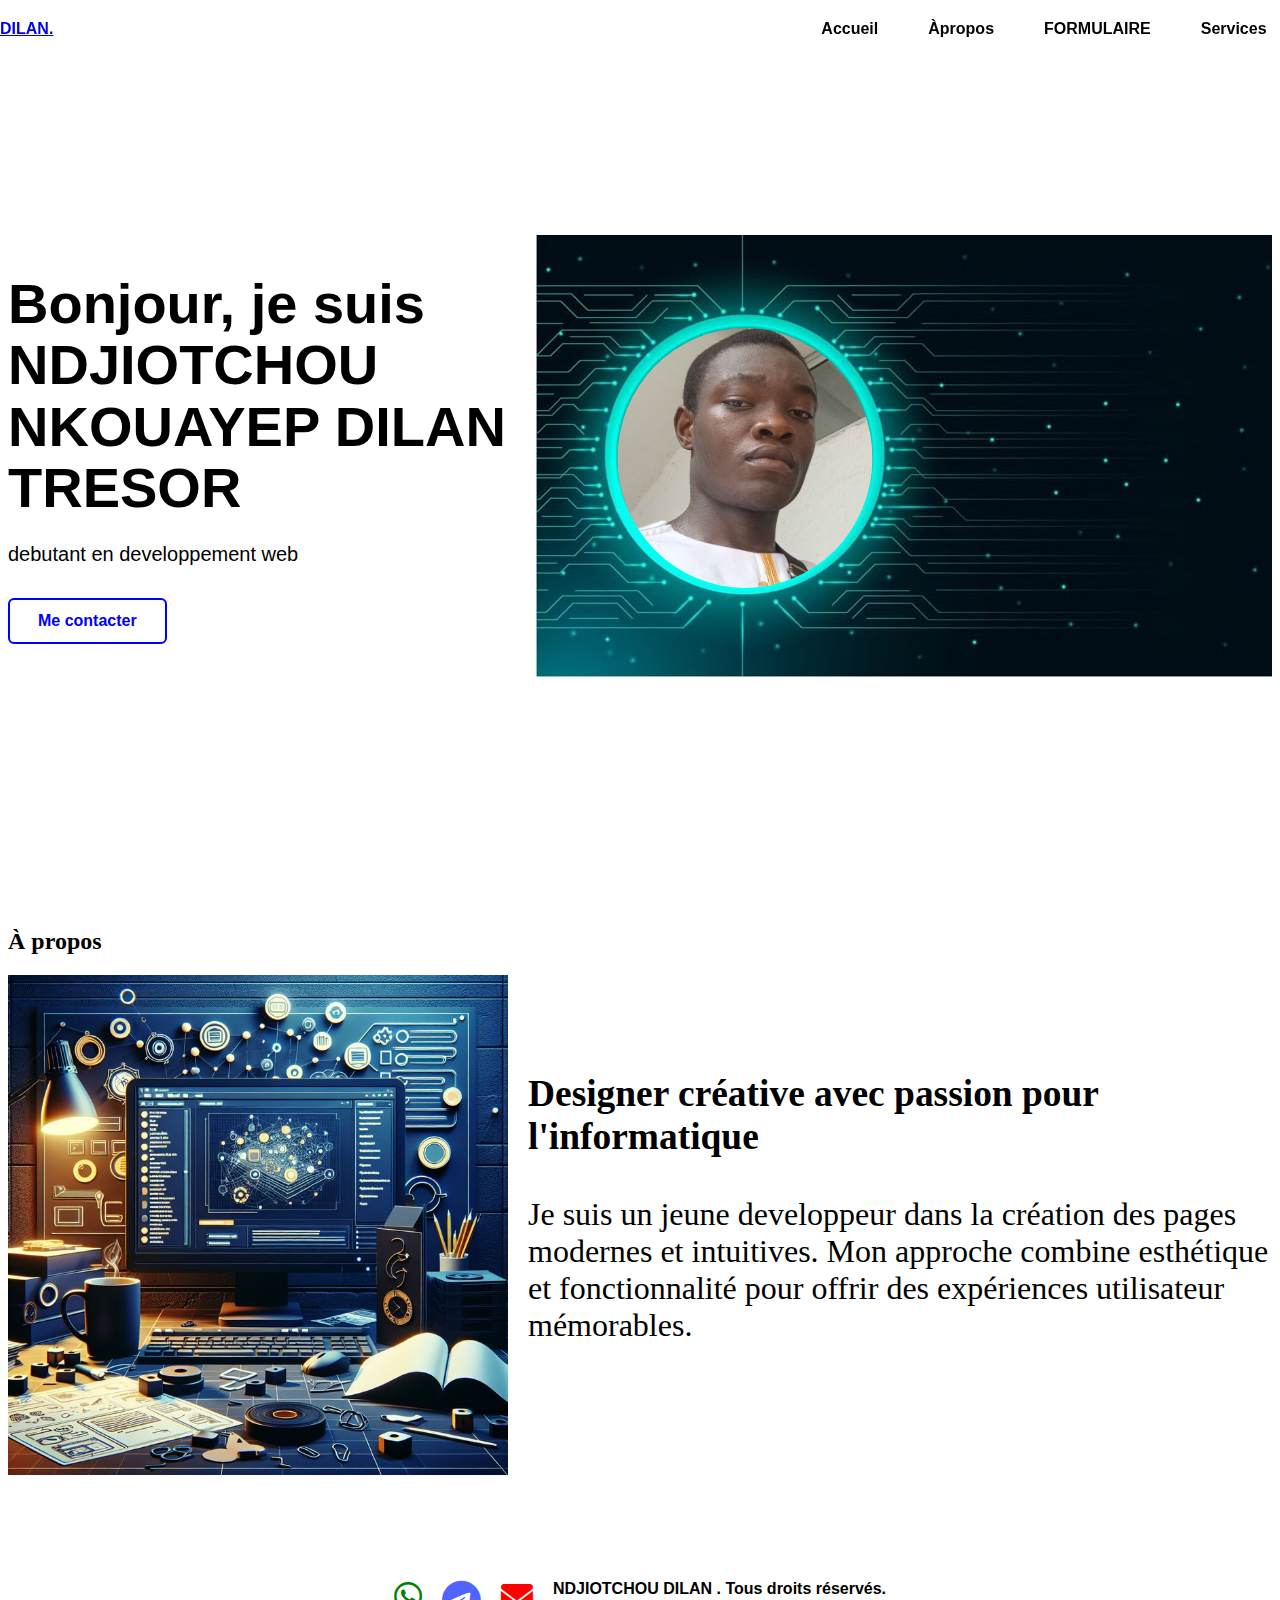
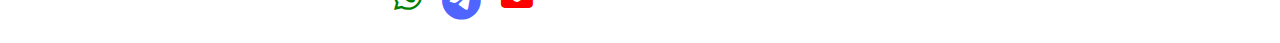
<file: index.html>
<!DOCTYPE html>
<html lang="fr">
<head>
    <meta charset="UTF-8">
    <link rel="stylesheet" href="style.css">
    <link rel="stylesheet" href="https://cdnjs.cloudflare.com/ajax/libs/font-awesome/6.4.0/css/all.min.css">
    <meta name="viewport" content="width=device-width, initial-scale=1.0">
    <title>PORTFOLIO</title>
</head>
<body>
      <header id="header">
        <div class="container">
            <nav class="navbar">
               <a href="#" class="logo">DILAN<span>.</span></a>
                <div class="navlinks">
                 
                    <a href="#ENTETE" class="nav-link">Accueil</a>
                    <a href="#about" class="nav-link">Àpropos</a>
                    <a href="formulaire.html" class="nav-link">FORMULAIRE</a>
                    <a href="services.html" class="nav-link">Services</a>
                    <a href="CV.html" class="nav-link">MonCV</a>
                    <a href="#contacts" class="nav-link">Contact</a>
                </div>
                <div class="hamburger">
                    <i class="fas fa-bars"></i>
                </div>
            </nav>
        </div>
    </header>

    <!-- ENTETE -->
    <section id="ENTETE">
            <div class="texte">
                <div class="profil">
                    <h1 class="name">Bonjour, je suis <span>NDJIOTCHOU NKOUAYEP DILAN TRESOR</span></h1>
                    <p class="paragraphe">debutant en developpement web</p>
                    <div class="me contacter">
                        <a href="#contacts" class="btn btn-outline">Me contacter</a>
                    </div>
                </div>
                <div class="photo">
                    <img src="image5.jpg" alt="espace photo">
                    <img src="imagecv.jpg" alt="ma photo"class="image">
                </div>
            </div>
    </section>

    <!-- CORPS -->
    <section id="about" class="section">
        <div class="container">
            <h2 class="">À propos</h2>
            
            <div class="corps">
                <div class="propos">
                    <img src="image4.jpg" alt="hight tech" class="esthétique">
                </div>
                
                <div class="motivation">
                    <h3 class="">Designer créative avec passion pour l'informatique</h3>
                    <p class="">Je suis un jeune developpeur  dans la  création des pages modernes et intuitives. Mon approche combine esthétique et fonctionnalité pour offrir des expériences utilisateur mémorables.</p>
                </div>
            </div>         
        </div>
    </section>    
     <footer id="contacts">
        <div class="social">
            <!-- commencer une discussion  selon le reseau de son choix -->
            <a href="https://wa.me/+237675627793" target="_blank">
                <i  class="fab fa-whatsapp"></i>
            </a>
            <a href="https://t.me/ËLRËFË" target="_blank">
                <i  class="fab fa-telegram"></i>
            </a>
            <a href="mailto:ndjiotchoudilan@gmail.com">
                <i  class="fas fa-envelope"></i>
            </a>
            <b> NDJIOTCHOU DILAN  . Tous droits réservés.</b>
            
        </div>
    </footer>
    

</body>
</html>

</body>
</html>
</file>
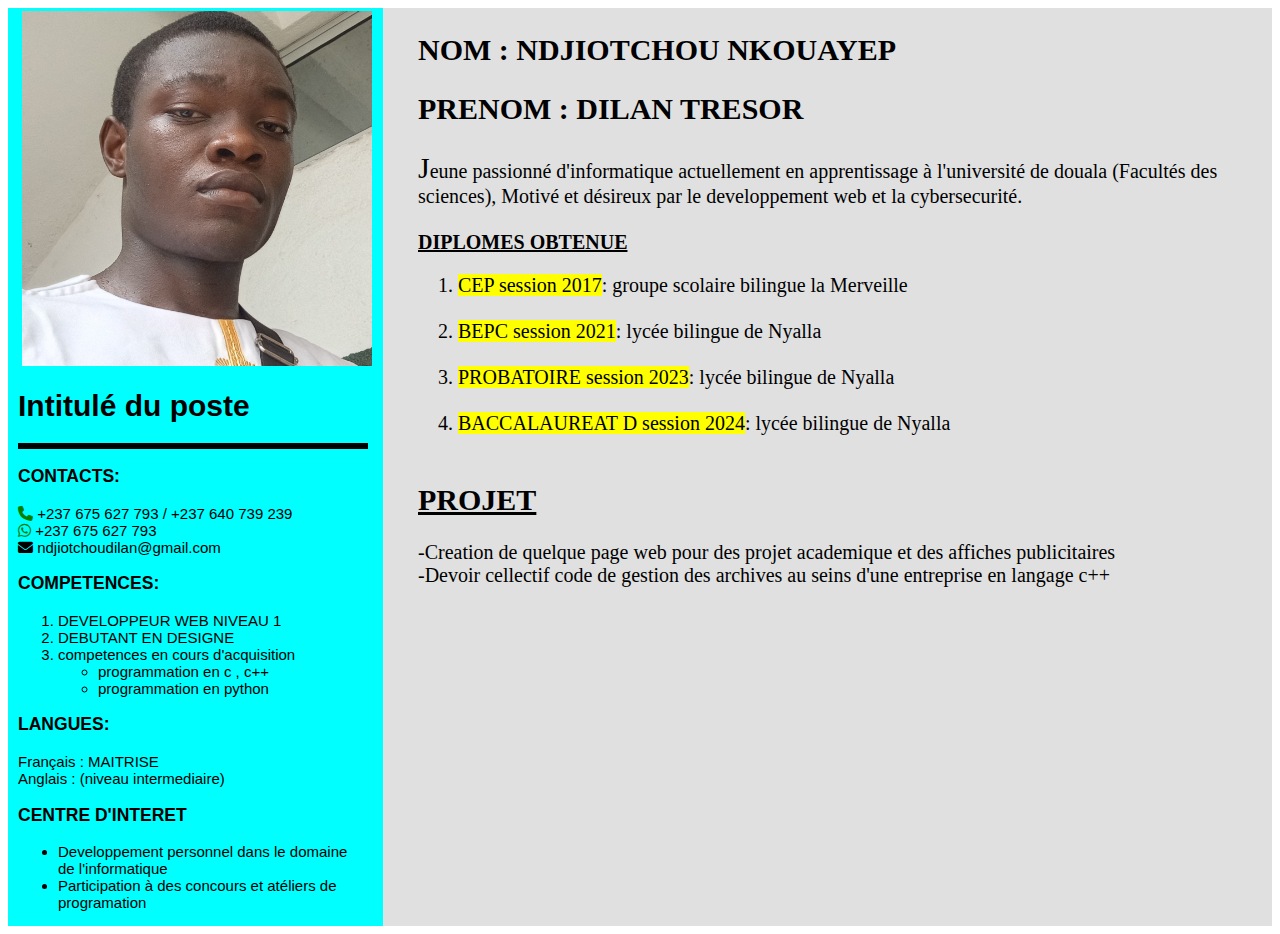
<file: CV.html>
<!DOCTYPE html>
<html lang="en">
<head>
    <meta charset="UTF-8">
    <link rel="stylesheet" href="stylecv.css">
    <link rel="stylesheet" href="https://cdnjs.cloudflare.com/ajax/libs/font-awesome/6.4.0/css/all.min.css">
    <meta name="viewport" content="width=device-width, initial-scale=1.0">
    <title>PROFIL PERSONNEL</title>
</head>
<body>
       
    <div class="contact">
        <img src="imagecv.jpg" alt="photo sur le cv" id="photo" ><br>
        <h1> Intitulé du poste </h1>
        <hr>
        <h3> CONTACTS: </h3>
        <h7><i style="color: green;" class="fas fa-phone"></i> <span> +237 675 627 793 / +237 640 739 239</span></h7><br>
        <h7><i style="color: green" class="fab fa-whatsapp"></i><span> +237 675 627 793</span></h7><br>
        <h7><i  class="fas fa-envelope"></i> <span>ndjiotchoudilan@gmail.com</span></h7><br>
         
        <h3> COMPETENCES:</h3>
        <ol>
            <li>DEVELOPPEUR WEB NIVEAU 1</li>
            <li>DEBUTANT EN DESIGNE</li>
            <li>competences en cours d'acquisition
                <ul>
                    <li>programmation en c , c++</li>
                    <li>programmation en python</li>
                </ul>

            </li>

        </ol>
        <h3> LANGUES: </h3>
        <span> Français : MAITRISE </span><br>
        <span> Anglais  : (niveau intermediaire)</span>
    
   
       <h3> CENTRE D'INTERET</h3> 
       <ul>
             <li>Developpement personnel dans le domaine de l'informatique</li>
             <li>Participation à des concours et atéliers de programation</li>
       </ul>
      
    </div>
    <div class="contenue">
        <h2> NOM : NDJIOTCHOU NKOUAYEP</h2> 
        <h2>PRENOM : DILAN TRESOR </h2>
        <p><span class="maj"> J</span>eune passionné d'informatique actuellement en apprentissage à l'université de douala (Facultés des sciences), Motivé et désireux par le developpement web et la cybersecurité.<br>
            <br><u><b>DIPLOMES OBTENUE</b></u><br>
           <ol> 
               <li><mark>CEP session 2017</mark>: groupe scolaire bilingue la Merveille</li><br>
               <li><mark>BEPC session 2021</mark>: lycée bilingue de Nyalla </li><br>
               <li><mark>PROBATOIRE session 2023</mark>: lycée bilingue de Nyalla </li><br>
               <li><mark>BACCALAUREAT D session 2024</mark>: lycée bilingue de Nyalla </li><br>
                
            </ol>
            <u><h2>PROJET</h2></u>
              -Creation de quelque page web pour des projet academique et des affiches publicitaires<br>
              -Devoir cellectif code de gestion des archives au seins d'une entreprise en langage c++ 
           
            
              
             
        
         </p>
          
    </div>
</body>
</html>
</file>
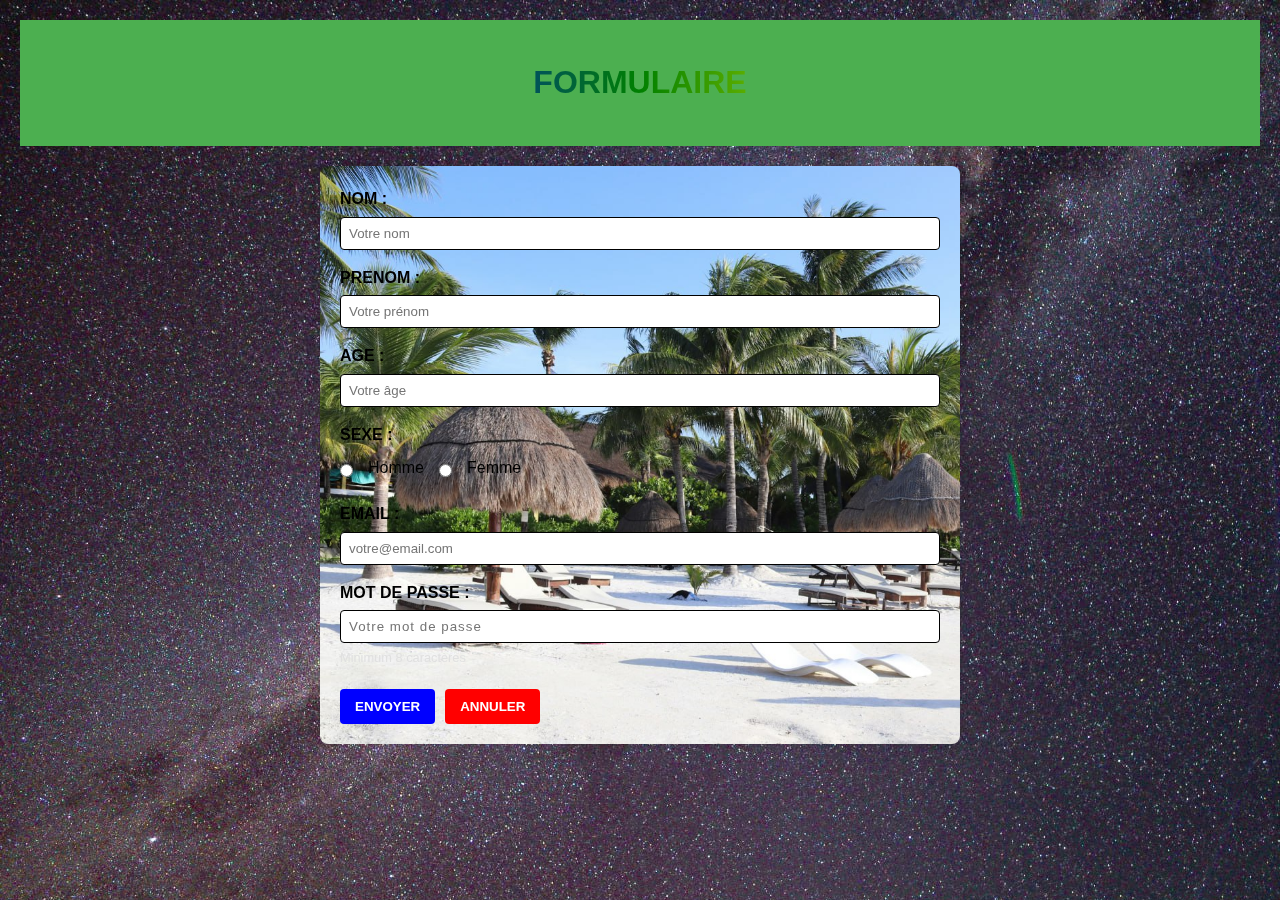
<file: formulaire.html>
<!DOCTYPE html>
<html lang="fr">
<head>
    <meta charset="UTF-8">
    <meta name="viewport" content="width=device-width, initial-scale=1.0">
    <title>Formulaire</title>
    <link rel="stylesheet" href="formulaire.css">
</head>
<body>
    <header>
        <h1>FORMULAIRE </h1>
    </header>
    
    <div class="corps">
        <form action="/submit" method="POST">
            <div class="form-group">
                <label for="nom">NOM :</label>
                <input type="text" id="nom" name="nom" placeholder="Votre nom" required>
            </div>
            
            <div class="form-group">
                <label for="prenom">PRENOM :</label>
                <input type="text" id="prenom" name="prenom" placeholder="Votre prénom" required>
            </div>
            
            <div class="form-group">
                <label for="age">AGE :</label>
                <input type="number" id="age" name="age" min="1" max="120" placeholder="Votre âge" required>
            </div>
            
            <div class="form-group">
                <label>SEXE :</label>
                <div class="radio-group">
                    <input type="radio" id="homme" name="sexe" value="homme" required>
                    <label for="homme">Homme</label>
                    <input type="radio" id="femme" name="sexe" value="femme">
                    <label for="femme">Femme</label>
                </div>
            </div>
            
            <div class="form-group">
                <label for="email">EMAIL :</label>
                <input type="email" id="email" name="email" placeholder="votre@email.com" required>
            </div>
            
            <div class="form-group">
                <label for="password">MOT DE PASSE :</label>
                <input type="password" id="password" name="password" placeholder="Votre mot de passe" required minlength="8">
                <small>Minimum 8 caractères</small>
            </div>
            
            <div class="buttons">
                <button type="submit">ENVOYER</button>
                <button type="reset">ANNULER</button>
            </div>
        </form>
    </div>
</body>
</html>
</file>
<file: style.css>
header {
    position: fixed;
    top: 0;
    left: 0;
    width: 100%;
    z-index: 1000;
    padding: 20px 0;
    transition: all 0.3s cubic-bezier(0.645, 0.045, 0.355, 1);;
}
.navbar{
    display: flex;
    gap: 60%;
    font-weight: bold;
    font-family: 'Trebuchet MS', 'Lucida Sans Unicode', 'Lucida Grande', 'Lucida Sans', Arial, sans-serif;
    
    
}
.nav-link{
    text-decoration: none;
    color: black;
    
}
.navlinks{
    display: flex;
    gap: 50px; 
   
}
.nav-link:hover{
    border-radius: 2%;
    background-color:blue;
    height: fit-content;
    width: fit-content;
    transform: translateY(10px);
    
}
.hamburger {
                display: block;
                font-size: 1.5rem;
            }

.btn{ 
    text-decoration: none;  
    display: inline-block;
    padding: 12px 28px;
    background:white;
    color: black;
    border-radius: 6px;
    font-weight: 600;
    transition:  all 0.3s cubic-bezier(0.645, 0.045, 0.355, 1);
    border: 2px solid transparent;
}
.btn:hover{
    background: transparent;
    color: blue;
    border-color: blue;
    transform: translateY(-6px);
}

.btn-outline {
    background: transparent;
    color: blue;
    border-color: blue;
}
.btn-outline:hover {
    background: blue;
    color: white;
}
#ENTETE {
    height: 100vh;
    display: flex;
    align-items: center;
    position: relative;
    overflow: hidden;
    font-family: 'Franklin Gothic Medium', 'Arial Narrow', Arial, sans-serif;
}
.texte{
    display: flex;
}
.profil {
     flex: 1;
}
.name {
    font-size: 3.5rem;
    margin-bottom: 1.5rem;
    line-height: 1.1;
}

.paragraphe {
    font-size: 1.25rem;
    color: var(--gray);
    margin-bottom: 2rem;
    font-weight: 400;
}

.photo{
    flex: 1;
    position: relative;
    
}
.photo::before {
    content: normal;
    position: absolute;
    width: 100%;
    height: 100%;
    border: 3px solid blue;
    top: 20px;
    left: 20px;
    z-index: 1000;
    border-radius: 10px;
}

.image {
    position: absolute;
    width: 255px;
    height: 260px;
    top: 50%;
    right: 37%;
    transform: translate(-50%, -50%);
    border-radius: 100%;
    object-fit: cover;
    display: block;
    overflow: hidden;
}
.corps{
    display: flex;
}
.esthétique{
    height: 500px;
}
.motivation{
    padding-left: 20px;
    margin-top: 60px;
    font-size: xx-large;
    height: 500px;
    font-family: Georgia, 'Times New Roman', Times, serif;
}
.social{
    display: flex;
    justify-content: center;
    text-align: center;
    flex-wrap: wrap;
    padding: 15px;
    gap: 20px;
    margin-top: 30px;
    font-family: 'Gill Sans', 'Gill Sans MT', Calibri, 'Trebuchet MS', sans-serif;
}
.fa-whatsapp, .fa-telegram, .fa-envelope{
    font-size: 2rem;
    transition: 0.3s;
}
.fa-whatsapp{
    font-size: 2rem;
    color: green;
}
.fa-telegram{
    color: rgb(80, 100, 255);
    font-size: 2.5rem;

}
.fa-envelope{
    color: red;
}
@media only screen and (max-width: 500px){
    
}
</file>
<file: stylecv.css>
#photo{
 width: 350px;
 height: 355px;
 object-fit: cover;
 object-position: left;
 margin-left: 1%;

}
.contact{
    background-color: aqua;
    background-size: 10%;
    background-position: left;
    font-size: 15px;
    padding-left: 10px;
    padding-top: 0.2%;
    padding-right: 15px;
    font-family: Verdana, Geneva, Tahoma, sans-serif ;
}
body{
    display: flex;
}

.contenue{
    background-color: #e0e0e0 ;
    padding-left: 35px;
    font-size: 20px;
    font-family: fantasy;
    

}
hr{ 
    border: solid;
    color: black;
    font-size: 2px;
    font-weight: 100px ;
}
.maj{
    font-size: 30px;
    font-weight: 100px;
    color: black;
}
@media only screen and (max-width: 500px) {
}
</file>
<file: formulaire.css>
body {
    font-family: Arial, sans-serif;
    line-height: 1.6;
    margin: 0;
    padding: 20px;
    background-image: url(fond1.jpg);
    background-size: cover;
    background-attachment: fixed;
}

header {
    background-color: #4CAF50;
    color: white;
    text-align: center;
    padding: 1rem;
    margin-bottom: 20px;
}

.corps {
    max-width: 600px;
    margin: 0 auto;
    background-image: url(fond.jpg);
    background-size: cover;
    padding: 20px;
    border-radius: 8px;
    box-shadow: 0 0 10px rgba(0,0,0,0.1);
    backdrop-filter: blur(5px);
}

.form-group {
    margin-bottom: 15px;
}

label {
    color: black;
    display: block;
    margin-bottom: 5px;
    font-weight: bold;
}

input {
    width: 100%;
    padding: 8px;
    border: 1px solid black;
    border-radius: 4px;
    box-sizing: border-box;
}

/* Styles pour le groupe radio (sexe) */
.radio-group {
    display: flex;
    gap: 15px;
    margin-top: 8px;
}

.radio-group label {
    display: flex;
    align-items: center;
    gap: 5px;
    font-weight: normal;
    cursor: pointer;
}

.radio-group input[type="radio"] {
    width: auto;
    margin: 0;
}

/* Styles spécifiques pour le mot de passe */
input[type="password"] {
    letter-spacing: 1px;
}

.form-group small {
    color: #e0e0e0;
    font-size: 0.8rem;
    display: block;
    margin-top: 5px;
}

.buttons {
    display: flex;
    gap: 10px;
    margin-top: 20px;
}

button {
    padding: 10px 15px;
    border: none;
    border-radius: 4px;
    cursor: pointer;
    font-weight: bold;
    transition: all 0.3s ease;
}

button[type="submit"] {
    background-color: blue;
    color: white;
}

button[type="reset"] {
    background-color: red;
    color: white;
}

button:hover {
    opacity: 0.8;
    transform: translateY(-2px);
}

h1 {
    background-image: linear-gradient(to right, red, blue, green, yellow, white);
    animation: animate 5s linear infinite;
    -webkit-text-fill-color: transparent;
    background-clip: text;
}

@keyframes animate {
    to {
        background-position: 400px;
    }
}

@media only screen and (max-width: 500px) {
    .corps {
        padding: 15px;
    }
    
    .radio-group {
        flex-direction: column;
        gap: 8px;
    }
    
    .buttons {
        flex-direction: column;
    }
    
    button {
        width: 100%;
    }
}
</file>
